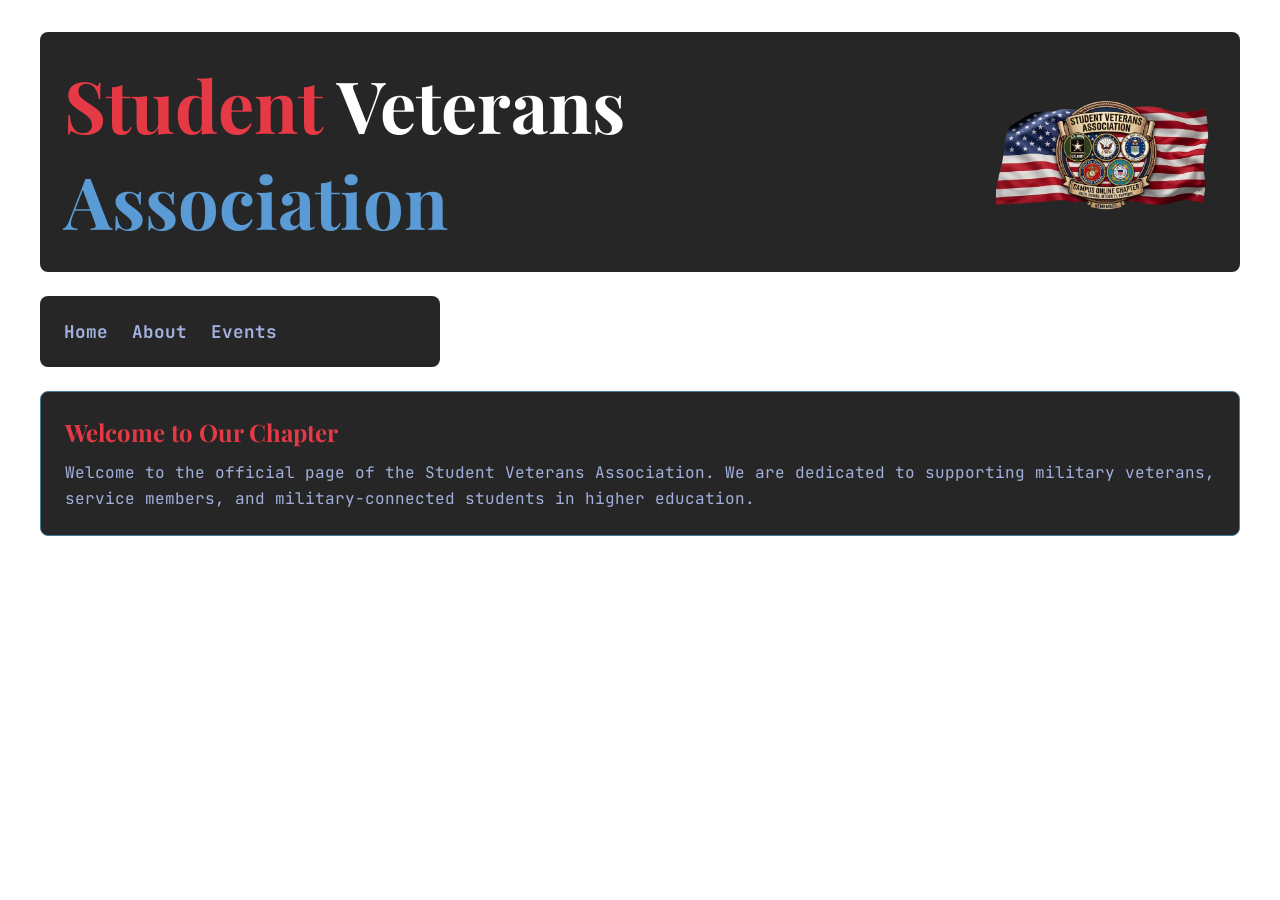
<file: index.html>
<!DOCTYPE html>
<html lang="en">
    <!-- I am attempting to section these off so I know where they are. I kept losing 
     things. -->

    <!-- Head & Body -->
     <head>
    <meta charset="UTF-8">
    <meta name="viewport" content="width=device-width, initial-scale=1.0">
    <title>Student Veterans Association - Home</title>

    <link rel="preconnect" href="https://fonts.googleapis.com">
    <link rel="preconnect" href="https://fonts.gstatic.com" crossorigin>
    <link href="https://fonts.googleapis.com/css2?family=JetBrains+Mono:wght@400;700&family=Playfair+Display:wght@700&display=swap" rel="stylesheet">

    <link rel="stylesheet" href="assets/css/styles.css">
</head>
<body>
    <div class="content-wrapper">

        <!-- HEADER -->
        <header id="main-header" class="header-container">
            <h1>
                <span class="text-red">Student</span> 
                <span class="text-white">Veterans</span> 
                <span class="text-blue">Association</span>
            </h1>
            <img src="assets/images/badge1.png" alt="Student Veterans Association Logo" class="sva-logo">
        </header>

        <!-- NAVIGATION -->
        <nav class="nav-menu">
            <ul>
                <li><a href="index.html">Home</a></li>
                <li><a href="about/about.html">About</a></li>
                <li><a href="work/work.html">Events</a></li>
            </ul>
        </nav>

        <!-- MAIN CONTENT AREA -->
        <main>
            <section class="info-section">
                <h2>Welcome to Our Chapter</h2>
                <p>Welcome to the official page of the Student Veterans Association. We are dedicated to supporting military veterans, service members, and military-connected students in higher education.</p>
            </section>
        </main>

    </div>
</body>
</html>
</file>
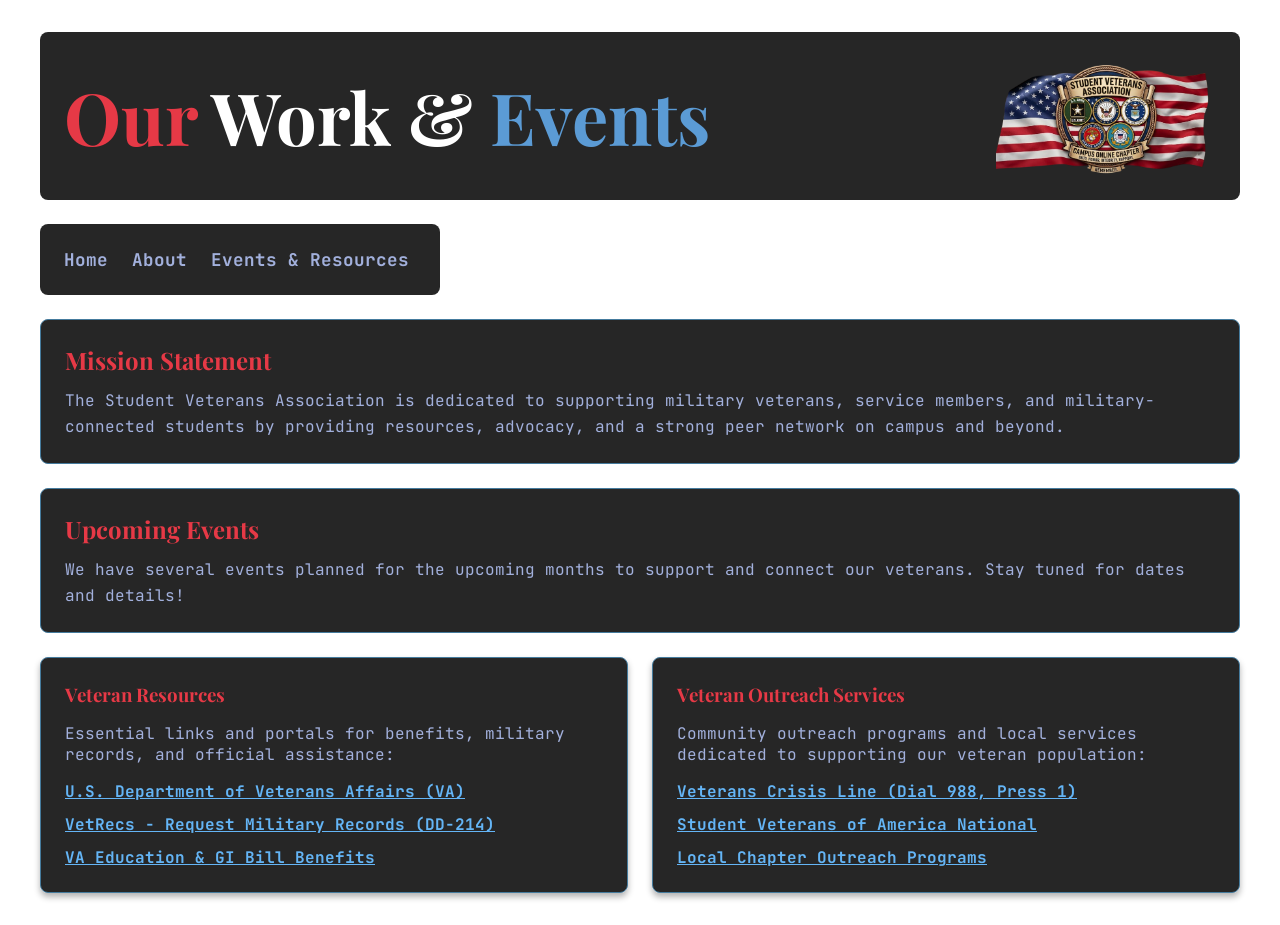
<file: work/work.html>
<!DOCTYPE html>
<html lang="en">
    <!-- I am attempting to section these off so I know where they are. I kept losing 
     things. -->

<!-- Head & Body -->
<head>
    <meta charset="UTF-8">
    <meta name="viewport" content="width=device-width, initial-scale=1.0">
    <title>Student Veterans Association - Our Work</title>

    <link rel="stylesheet" href="../assets/css/styles.css">
    <link rel="preconnect" href="https://fonts.googleapis.com">
    <link rel="preconnect" href="https://fonts.gstatic.com" crossorigin>
    <link href="https://fonts.googleapis.com/css2?family=JetBrains+Mono:wght@400;700&family=Playfair+Display:wght@700&display=swap" rel="stylesheet">
</head>

<body>
    <div class="content-wrapper">
        
        <!-- HEADER -->
        <header id="main-header">
            <div class="header-container">
                <h1><span class="text-red">Our</span> <span class="text-white">Work &</span> <span class="text-blue">Events</span></h1>
                <img src="../assets/images/badge1.png" alt="SVA Logo" class="sva-logo">
            </div>
        </header>

        <!-- NAVIGATION -->
        <nav class="nav-menu">
            <ul>
                <li><a href="../index.html">Home</a></li>
                <li><a href="../about/about.html">About</a></li>
                <li><a href="work.html">Events & Resources</a></li>
            </ul>
        </nav>

        <!-- MAIN CONTENT AREA -->
        <main>
            <section class="info-section">
                <h2>Mission Statement</h2>
                <p>The Student Veterans Association is dedicated to supporting military veterans, service members, and military-connected students by providing resources, advocacy, and a strong peer network on campus and beyond.</p>
            </section>

            <section class="info-section">
                <h2>Upcoming Events</h2>
                <p>We have several events planned for the upcoming months to support and connect our veterans. Stay tuned for dates and details!</p>
            </section>

            <section class="resources-grid">
                
                <article class="resource-card">
                    <h3>Veteran Resources</h3>
                    <p>Essential links and portals for benefits, military records, and official assistance:</p>
                    <ul class="resource-links">
                        <li><a href="https://www.va.gov" target="_blank" rel="noopener noreferrer">U.S. Department of Veterans Affairs (VA)</a></li>
                        <li><a href="https://www.archives.gov/veterans/military-service-records" target="_blank" rel="noopener noreferrer">VetRecs - Request Military Records (DD-214)</a></li>
                        <li><a href="https://www.va.gov/education/" target="_blank" rel="noopener noreferrer">VA Education & GI Bill Benefits</a></li>
                    </ul>
                </article>

                <article class="resource-card">
                    <h3>Veteran Outreach Services</h3>
                    <p>Community outreach programs and local services dedicated to supporting our veteran population:</p>
                    <ul class="resource-links">
                        <li><a href="https://www.veteranscrisisline.net/" target="_blank" rel="noopener noreferrer">Veterans Crisis Line (Dial 988, Press 1)</a></li>
                        <li><a href="https://www.studentveterans.org" target="_blank" rel="noopener noreferrer">Student Veterans of America National</a></li>
                        <li><a href="../about/about.html#contact-form">Local Chapter Outreach Programs</a></li>
                    </ul>
                </article>

            </section>
        </main>
    </div>
</body>
</html>
</file>
<file: assets/css/styles.css>
* {
    box-sizing: border-box;
}

img {
    max-width: 100%;
    height: auto;
    display: block;
}

/* BODY & HEADERS */
body {
    background-image: url("https://raw.githubusercontent.com/greasemonkey71/milestone2/main/assets/images/soldier2.jpg");
    background-size: cover;
    background-repeat: no-repeat;
    background-attachment: fixed;
    background-position: top center;
    min-height: 100vh;
    margin: 0;
    padding: 16px;
    font-family: "JetBrains Mono", monospace;
    color: #ffffff;
}

h1, h2, h3 {
    font-family: "Playfair Display", serif;
    margin-top: 0;
}

#main-header, #about-header {
    background-color: rgba(0, 0, 0, 0.85);
    border-radius: 8px;
    padding: 24px;
    margin-bottom: 24px;
}

.header-container {
    display: flex;
    flex-direction: column;
    align-items: center;
    gap: 16px;
    text-align: center;
}

.header-container h1 {
    font-size: 2.5rem;
    margin: 0;
}

.sva-logo {
    width: 100%;
    max-width: 200px;
    height: auto;
    display: block;
    flex-shrink: 0;
}

/* TEXT COLORS */
.text-red { color: #e63946; }
.text-white { color: #ffffff; }
.text-blue { color: #5b9bd5; } 

/* NAVIGATION */
.nav-menu {
    background-color: rgba(0, 0, 0, 0.85);
    padding: 24px;
    border-radius: 8px;
    max-width: 400px;
}

.nav-menu ul {
    list-style: none;
    padding: 0;
    margin: 0;
    display: flex;
    flex-direction: column;
    gap: 16px;
}

.nav-menu a {
    color: #a2b0dc; 
    text-decoration: none;
    font-weight: bold;
    font-size: 1.1rem;
}

.nav-menu a:hover,
.nav-menu a:focus {
    color: #ffffff;
    text-decoration: underline;
}

/* SECTION */
.info-section, .gallery-section {
    background-color: rgba(0, 0, 0, 0.85);
    border: 1px solid #457b9d;
    border-radius: 8px;
    padding: 24px;
    margin-top: 24px;
    margin-bottom: 24px;
}

.info-section h2,
.gallery-section h2 {
    color: #e63946;
    margin-top: 0;
    margin-bottom: 12px;
}

.info-section p {
    color: #a2b0dc;
    margin: 0;
    line-height: 1.6;
}

/* OFFICER GRID */
.officer-grid {
    display: grid;
    grid-template-columns: 1fr;
    gap: 24px;
    margin-top: 16px;
}

.officer-card {
    background-color: rgba(255, 255, 255, 0.05);
    border: 1px solid #457b9d;
    border-radius: 8px;
    padding: 16px;
    text-align: center;
    max-width: 450px;
    margin: 0 auto;
}

.officer-card h3 {
    margin-bottom: 16px;
    color: #ffffff;
}

.photo-pair {
    display: flex;
    flex-direction: column;
    gap: 16px;
    justify-content: center;
}

.photo-pair figure {
    margin: 0;
}

.officer-img {
    width: 100%;
    max-width: 250px;
    margin: 0 auto;
    height: 250px;
    object-fit: cover;
    border-radius: 6px;
    border: 2px solid #8794bc;
    display: block;
}

figcaption {
    margin-top: 8px;
    font-size: 0.9rem;
    color: #a2b0dc;
}

.featured-figure {
    margin-top: 16px;
    margin-left: 0;
    margin-right: 0;
    margin-bottom: 0;
}

.featured-figure .officer-img {
    max-height: 280px;
    object-fit: cover;
}

/* FORM */
.form-fieldset {
    border: 1px solid #457b9d;
    border-radius: 6px;
    padding: 20px;
    margin: 0;
}

.form-legend {
    color: #e63946;
    font-weight: bold;
    padding: 0 8px;
    font-size: 1.1rem;
}

.form-group {
    display: flex;
    flex-direction: column;
    margin-bottom: 18px;
}

.form-group label {
    color: #ffffff;
    font-weight: bold;
    margin-bottom: 6px;
}

.required {
    color: #e63946;
}

.form-group input,
.form-group textarea {
    background-color: #111111;
    border: 1px solid #457b9d;
    border-radius: 4px;
    color: #ffffff;
    padding: 10px;
    font-family: inherit;
    font-size: 1rem;
}

.form-group input:focus,
.form-group textarea:focus {
    outline: 3px solid #e63946;
    outline-offset: 2px;
}

.form-group input.invalid,
.form-group textarea.invalid {
    border: 2px solid #e63946;
}

.error-message {
    color: #ff6b6b;
    font-size: 0.875rem;
    margin-top: 4px;
    min-height: 1.2em;
}

.submit-btn {
    background-color: #e63946;
    color: #ffffff;
    border: none;
    border-radius: 4px;
    padding: 12px 24px;
    font-size: 1rem;
    font-weight: bold;
    cursor: pointer;
    transition: background-color 0.2s ease;
}

.submit-btn:hover,
.submit-btn:focus {
    background-color: #c1121f;
    outline: 2px solid #ffffff;
}

/* RESOURCES GRID */
.resources-grid {
    display: flex;
    flex-direction: column;
    gap: 20px;
    margin-top: 20px;
}

.resource-card {
    background-color: rgba(0, 0, 0, 0.85);
    border: 1px solid #457b9d;
    border-radius: 8px;
    padding: 24px;
    box-shadow: 0 4px 6px rgba(0, 0, 0, 0.3);
}

.resource-card h2,
.resource-card h3 {
    color: #e63946;
    margin-top: 0;
    margin-bottom: 12px;
}

.resource-card p {
    color: #a2b0dc;
    margin-bottom: 16px;
}

.resource-links {
    list-style: none;
    padding: 0;
    margin: 0;
    display: flex;
    flex-direction: column;
    gap: 12px;
}

.resource-links a {
    color: #64b5f6; 
    text-decoration: underline;
    font-weight: bold;
    transition: color 0.2s ease;
}

.resource-links a:hover,
.resource-links a:focus {
    color: #ffffff;
}

/* MEDIA QUERIES */
@media (min-width: 768px) {
    body {
        padding: 32px;
    }

    .header-container {
        flex-direction: row;
        justify-content: space-between;
        text-align: left;
    }

    .header-container h1 {
        font-size: 3.5rem;
    }

    .sva-logo {
        max-width: 220px;
    }

    .nav-menu ul {
        flex-direction: row;
        gap: 24px;
    }

    .officer-grid {
        display: grid;
        grid-template-columns: 1fr 1fr;
        gap: 32px;
        width: 100%;
    }

    .photo-pair {
        flex-direction: row;
    }

    .photo-pair figure {
        flex: 1;
    }
}

@media (min-width: 900px) {
    .resources-grid {
        display: grid;
        grid-template-columns: 1fr 1fr;
        gap: 24px;
    }
}

@media (min-width: 1200px) {
    .header-container h1 {
        font-size: 4.5rem;
    }

    .content-wrapper {
        max-width: 1200px;
        margin: 0 auto;
    }
}
</file>
